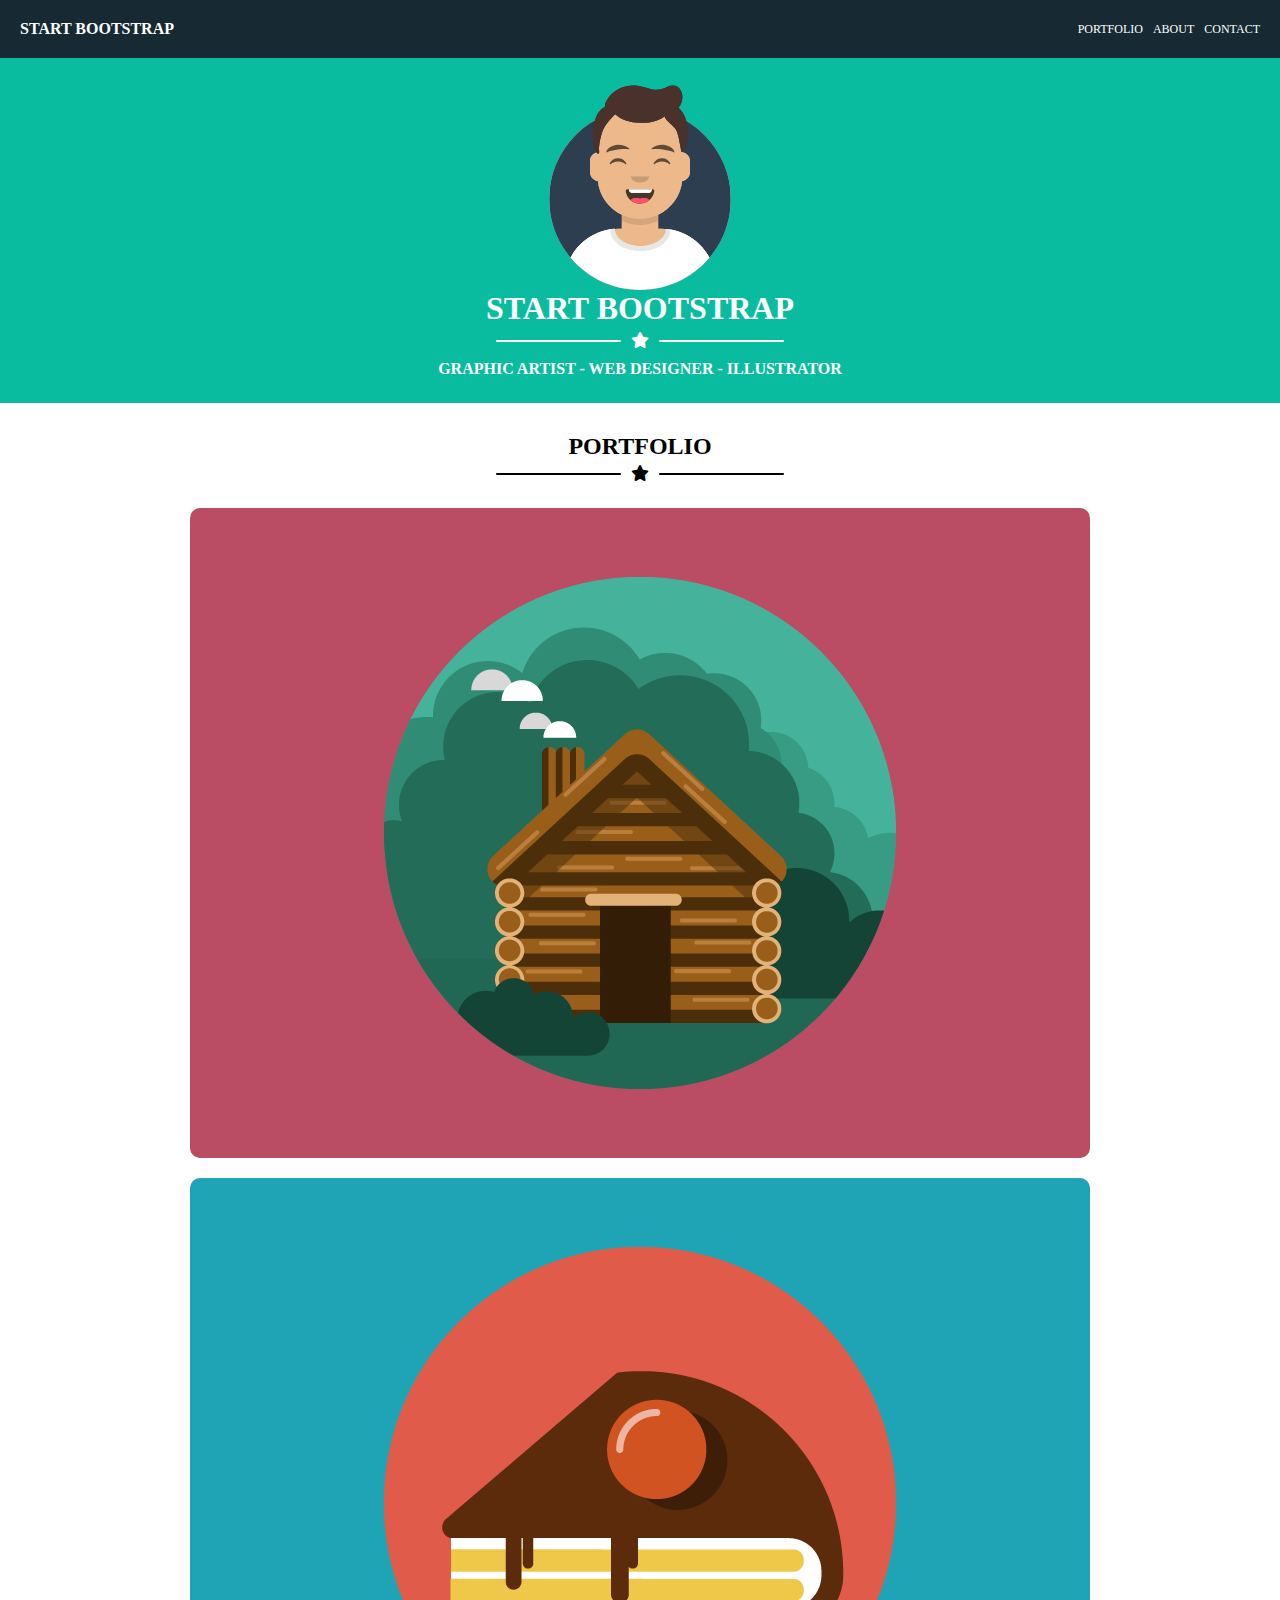
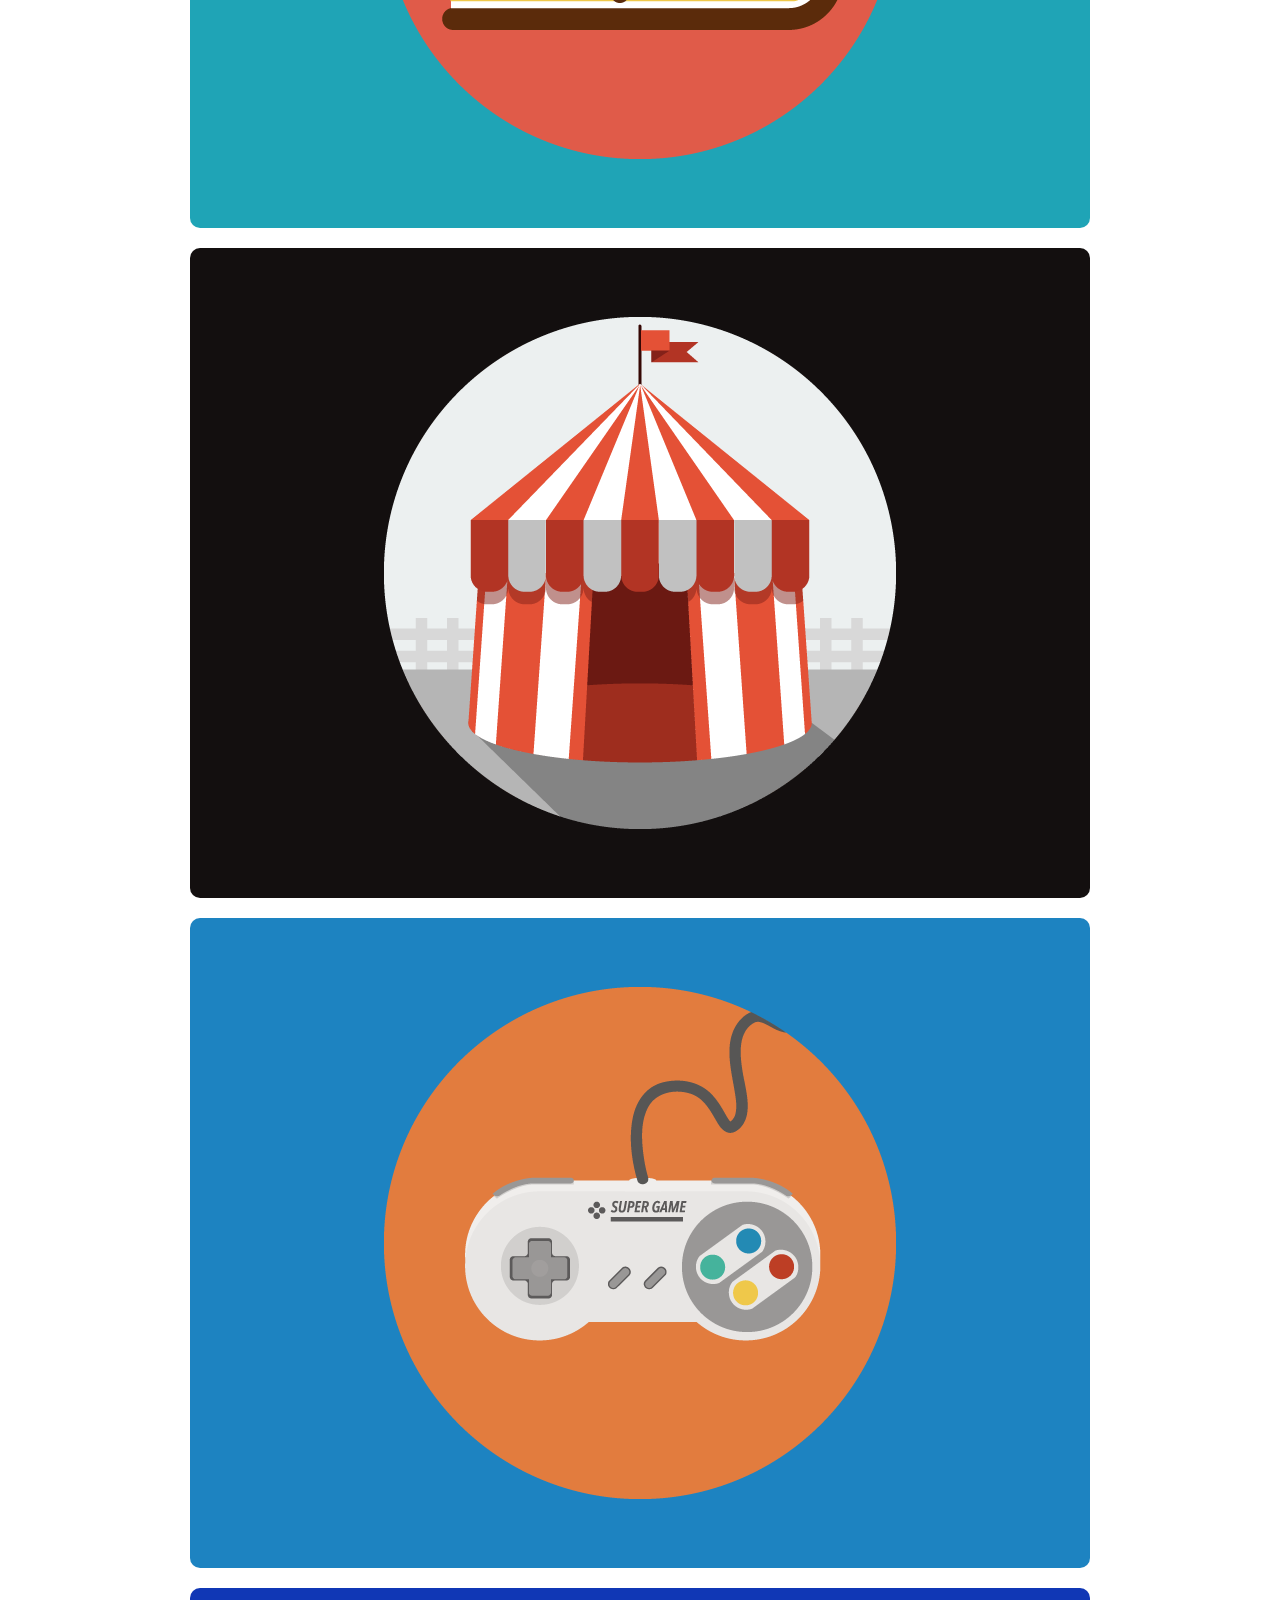
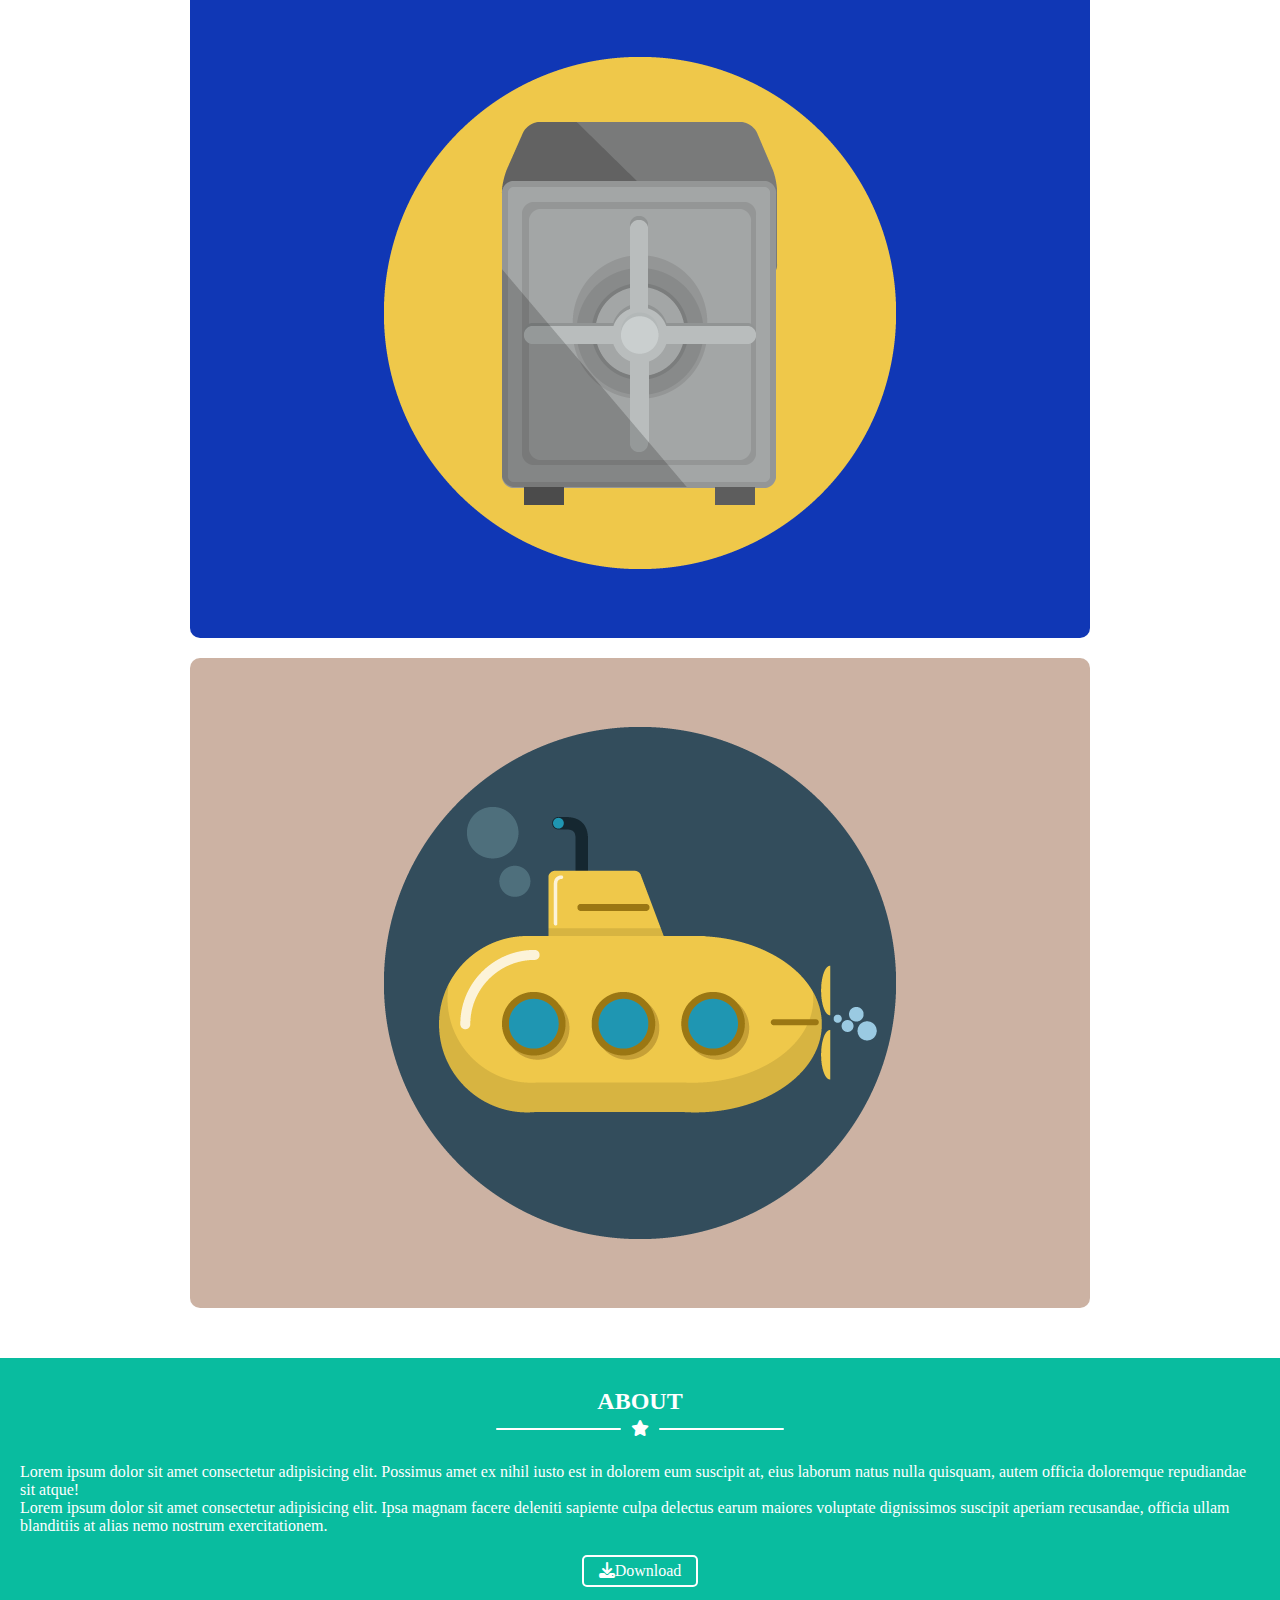
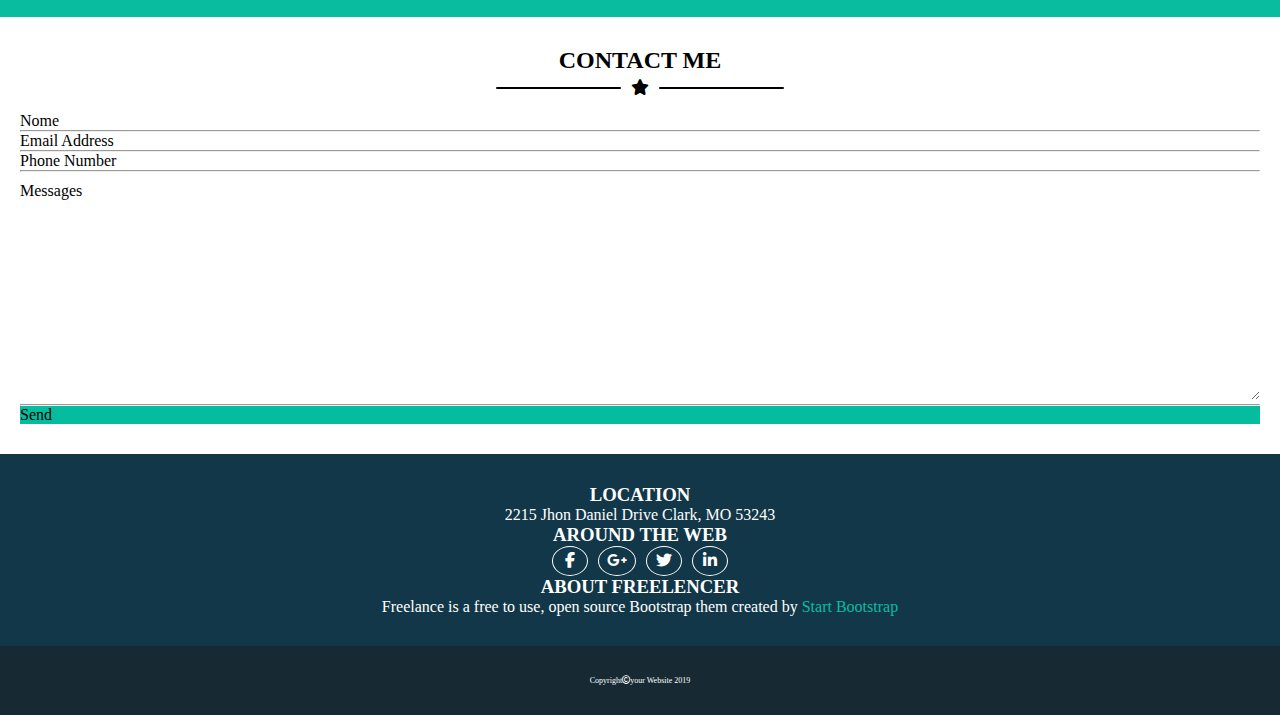
<file: index.html>
<!DOCTYPE html>
<html lang="en">
<head>
    <meta charset="UTF-8">
    <meta name="viewport" content="width=device-width, initial-scale=1.0">
    <meta http-equiv="X-UA-Compatible" content="IE=edge">
    <meta name="viewport" content="width=device-width, initial-scale=1.0">
    <title>Document</title>

    <link href="https://cdn.jsdelivr.net/npm/bootstrap@5.0.2/dist/css/bootstrap.min.css" rel="stylesheet" integrity="sha384-EVSTQN3/azprG1Anm3QDgpJLIm9Nao0Yz1ztcQTwFspd3yD65VohhpuuCOmLASjC" crossorigin="anonymous">
    
    <link rel="stylesheet" href="https://cdnjs.cloudflare.com/ajax/libs/font-awesome/6.1.1/css/all.min.css">

    <link rel="stylesheet" href="css/styles.css">
</head>
<body>
    <header class="bg-color-head">
        <div class="container pd-contain">
            <div class="row">
                <div class="col col-head">
                    <div>
                        <div><strong>START BOOTSTRAP</strong></div>
                    </div>
                    <div class="col-contact">
                        <div><a href="">PORTFOLIO</a></div>
                        <div><a href="about.html">ABOUT</a></div>
                        <div><a href="">CONTACT</a></div>
                    </div>
                </div>
            </div>
        </div>
    </header>
    <main>
        <div class="section">
            <div class="container pd-contain">
                <div class="row">
                    <div class="col">
                        <div>
                            <div class="line-content-1">
                                <img class="size-img" src="img/avatar.svg" alt="">
                                <h1>START BOOTSTRAP</h1>
                            </div>
                            <div class="line-content-2">
                                <div class="lateral-bar"></div>
                                <div><i class="fa-solid fa-star"></i></div>
                                <div class="lateral-bar"></div>
                            </div>
                            <div class="line-content-2">
                                <div><strong> GRAPHIC ARTIST - WEB DESIGNER - ILLUSTRATOR </strong></div>
                            </div>
                        </div>
                    </div>
                </div>
            </div>
        </div>


<!-----------------------------------------SECOND SECTION----------------------------------------->


        <div class="section-2">
            <div class="container pd-contain">
                <div class="row xs-layout">
                    <div class="col portfolio-space">
                        <div class="line-content-1">
                            <h2>PORTFOLIO</h2>
                        </div>
                        <div class="line-content-2">
                            <div class="lateral-bar portfolio-bar"></div>
                            <div><i class="fa-solid fa-star"></i></div>
                            <div class="lateral-bar portfolio-bar"></div>
                        </div>
                    </div>
                </div>
                <div class="row portfolio-space  ">
                    <div class="col-4 portfolio-img-display md-col img-space">
                        <img class="portfolio-img" src="img/cabin.png" alt="">
                    </div>
                    <div class="col-4 portfolio-img-display md-col img-space">
                        <img class="portfolio-img" src="img/cake.png" alt="">
                    </div>
                    <div class="col-4 portfolio-img-display md-col img-space">
                        <img class="portfolio-img" src="img/circus.png" alt="">
                    </div>
                    <div class="col-4 portfolio-img-display md-col img-space">
                        <img class="portfolio-img" src="img/game.png" alt="">
                    </div>
                    <div class="col-4 portfolio-img-display md-col img-space">
                        <img class="portfolio-img" src="img/safe.png" alt="">
                    </div>
                    <div class="col-4 portfolio-img-display md-col img-space">
                        <img class="portfolio-img" src="img/submarine.png" alt="">
                    </div>
                </div>
            </div>
        </div>


<!-----------------------------------------THIRD SECTION----------------------------------------->



        <div class="section">
            <div class="container pd-contain">
                <div class="row">
                    <div class="col portfolio-space">
                        <div class="line-content-1">
                            <h2>ABOUT</h2>
                        </div>
                        <div class="line-content-2">
                            <div class="lateral-bar"></div>
                            <div><i class="fa-solid fa-star"></i></div>
                            <div class="lateral-bar"></div>
                        </div>
                    </div>
                </div>
                <div class="row portfolio-space justify-content-md-center text-restricted">
                    <div class="col-2"></div>
                    <div class="col-4 portfolio-img-display">
                        <p>Lorem ipsum dolor sit amet consectetur adipisicing elit. Possimus amet ex nihil iusto est in dolorem eum suscipit at, eius laborum natus nulla quisquam, autem officia doloremque repudiandae sit atque!</p>
                    </div>
                    <div class="col-4 portfolio-img-display">
                        <p>Lorem ipsum dolor sit amet consectetur adipisicing elit. Ipsa magnam facere deleniti sapiente culpa delectus earum maiores voluptate dignissimos suscipit aperiam recusandae, officia ullam blanditiis at alias nemo nostrum exercitationem.</p>
                    </div>
                    <div class="col-2"></div>
                </div>
                <div class="row portfolio-space justify-content-md-center">
                    <div class="col portfolio-img-display">
                        <a class="button-about" href=""><i class="fa-solid fa-download"></i>Download</a>
                    </div>
                </div>
            </div>
        </div>



<!-----------------------------------------FOURTH SECTION----------------------------------------->



        <div class="section-2">
            <div class="container pd-contain">
                <div class="row">
                    <div class="col portfolio-space">
                        <div class="line-content-1">
                            <h2>CONTACT ME</h2>
                        </div>
                        <div class="line-content-2">
                            <div class="lateral-bar portfolio-bar"></div>
                            <div><i class="fa-solid fa-star"></i></div>
                            <div class="lateral-bar portfolio-bar"></div>
                        </div>
                    </div>
                </div>
                <div class="row">
                    <div class="col-2"></div>
                    <div class="col-8 contact-restricted">
                        <div>
                            <label for="inputName">Nome</label>
                            <input type="text" id="inputName">
                        </div>
                        
                        <hr>
                    </div>
                    <div class="col-2"></div>
                </div>
                <div class="row">
                    <div class="col-2"></div>
                    <div class="col-8 contact-restricted">
                        <div>
                            <label for="inputEmail">Email Address</label>
                            <input type="text" id="inputEmail">
                        </div>
                        <hr>
                    </div>
                    <div class="col-2"></div>
                </div>
                <div class="row">
                    <div class="col-2"></div>
                    <div class="col-8 contact-restricted">
                        <div>
                            <label for="inputPhone">Phone Number</label>
                            <input type="text" id="inputPhone">
                        </div>
                        <hr>
                    </div>
                    <div class="col-2"></div>
                </div>
                <div class="row portfolio-space">
                    <div class="col-2"></div>
                    <div class="col-8 contact-restricted">
                        <div>
                            <label for="inputMess">Messages</label>
                            <div><textarea style="border: none; width: 100%; min-height: 200px;" type="text" id="inputMess"></textarea></div>
                        </div>

                        <hr>
                        <div class="btn btn-primary btn-primary-dark">Send</div>
                    </div>
                    <div class="col-2"></div>
                </div>
            </div>
        </div>



<!-----------------------------------------FIFTH SECTION----------------------------------------->





        <div class="section-5">
            <div class="container pd-contain">
                <div class="row portfolio-space section-us-informazioni">
                    <div class="col-4 pre-footer dimensioni-informazioni">
                        <div><h3>LOCATION</h3></div>
                        <div>
                            <p>2215 Jhon Daniel Drive Clark, MO 53243</p>
                        </div>
                        
                    </div>
                    <div class="col-4 pre-footer dimensioni-informazioni">
                        <div><h3>AROUND THE WEB</h3></div>
                        <div class="icon-pre-footer">
                            <div class="circle-1"><i class="fa-brands fa-facebook-f"></i></div>
                            <div class="circle-2"><i class="fa-brands fa-google-plus-g"></i></div>
                            <div class="circle-3"><i class="fa-brands fa-twitter"></i></div>
                            <div class="circle-4"><i class="fa-brands fa-linkedin-in"></i></div>
                        </div>
                    </div>
                    <div class="col-4 pre-footer dimensioni-informazioni">
                        <div><h3>ABOUT FREELENCER</h3></div>
                        <div>
                            <p>Freelance is a free to use, open source Bootstrap them created by <span style="color: rgb(9, 188, 159);">Start Bootstrap</span></p>
                        </div>
                        
                    </div>
                </div>
            </div>
        </div>




<!-----------------------------------------FOOTER SECTION----------------------------------------->




        <div class="bg-color-head">
            <div class="container pd-contain">
                <div class="row portfolio-space">
                    <div class="col footer-text">
                        <div>
                            <p>Copyright<span><i class="fa-regular fa-copyright"></i></span>your Website 2019</p>
                        </div>
                        
                    </div>
                </div>
            </div>
        </div>






        

    </main>
    <footer></footer>
</body>
</html>
</file>
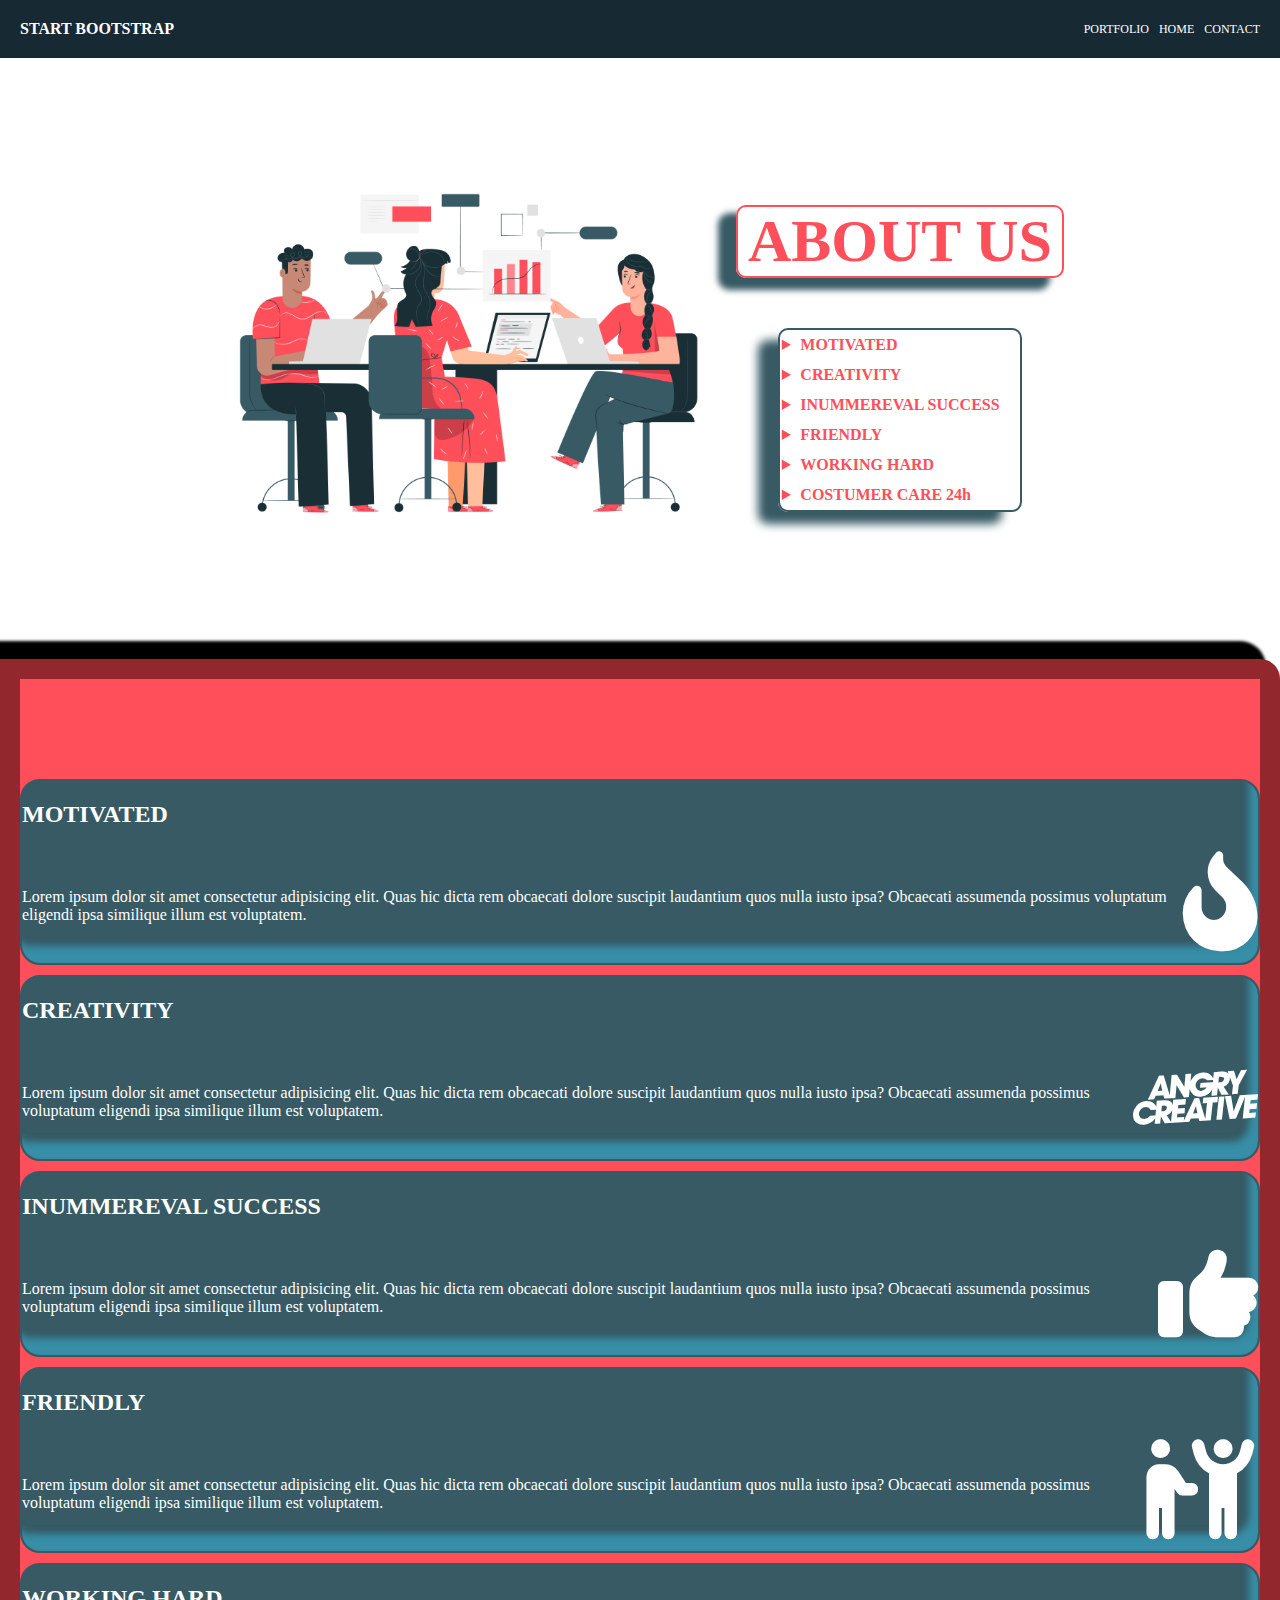
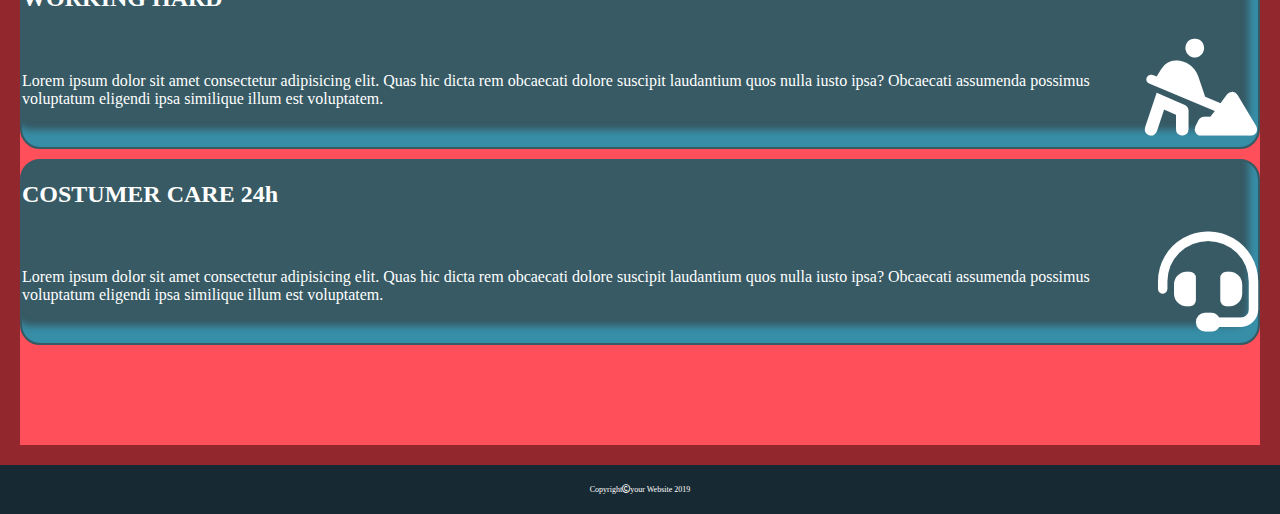
<file: about.html>
<!DOCTYPE html>
<html lang="en">
<head>
    <meta charset="UTF-8">
    <meta name="viewport" content="width=device-width, initial-scale=1.0">
    <meta http-equiv="X-UA-Compatible" content="IE=edge">
    <meta name="viewport" content="width=device-width, initial-scale=1.0">
    <title>Document</title>

    <link href="https://cdn.jsdelivr.net/npm/bootstrap@5.0.2/dist/css/bootstrap.min.css" rel="stylesheet" integrity="sha384-EVSTQN3/azprG1Anm3QDgpJLIm9Nao0Yz1ztcQTwFspd3yD65VohhpuuCOmLASjC" crossorigin="anonymous">
    
    <link rel="stylesheet" href="https://cdnjs.cloudflare.com/ajax/libs/font-awesome/6.1.1/css/all.min.css">

    <link rel="stylesheet" href="css/about.css">
</head>
<body>    
    </div>
    
    <header>
        <header class="bg-color-head">
            <div class="container pd-contain">
                <div class="row">
                    <div class="col col-head">
                        <div>
                            <div><strong>START BOOTSTRAP</strong></div>
                        </div>
                        <div class="col-contact">
                            <div><a href="">PORTFOLIO</a></div>
                            <div><a href="index.html">HOME</a></div>
                            <div><a href="">CONTACT</a></div>
                        </div>
                    </div>
                </div>
            </div>
        </header>
    </header>



<!-- ---------------------------------PRIMA SEZIONE------------------------------------------>



    <main>
        <section class="Abuot-Us">
            <div class="container-fluid pd-contain">
                <div class="row">
                    <div class="col">
                        <div class="about-us">
                            <div>
                                <img class="size-img" src="img/aboutus.png" alt="">
                            </div>
                            <div class="text-about-us">
                                <div>
                                    <h1 class="title">ABOUT US</h1>
                                </div>
                                <div>
                                    <ul class="list">
                                        <li>
                                            <strong>MOTIVATED</strong>
                                        </li>
                                        <li>
                                            <strong>CREATIVITY</strong>
                                        </li>
                                        <li>
                                            <strong>INUMMEREVAL SUCCESS</strong>
                                        </li>
                                        <li>
                                            <strong>FRIENDLY</strong>
                                        </li>
                                        <li>
                                            <strong>WORKING HARD</strong>
                                        </li>
                                        <li>
                                            <strong>COSTUMER CARE 24h</strong>
                                        </li>
                                    </ul>
                                </div>
                            </div>
                        </div>
                    </div>
                </div>
            </div>
        </section>





<!-----------------------------------SECONDA SEZIONE------------------------------------------>





        <section class="Cartelle">
            <div class="container-fluid">
                <div class="row space-cartelle">
                    <div class="col-1"></div>
                    <div class="col-6 bg-color-cartelle">
                        <div class="text-title-cartelle">
                            <h2>MOTIVATED</h2>
                        </div>
                        <div class="card-cartelle">
                            <div>
                                <p>Lorem ipsum dolor sit amet consectetur adipisicing elit. Quas hic dicta rem obcaecati dolore suscipit laudantium quos nulla iusto ipsa? Obcaecati assumenda possimus voluptatum eligendi ipsa similique illum est voluptatem.</p>
                            </div>
                            <div class="icon-cartelle">
                                <i class="fa-solid fa-fire-flame-curved"></i>
                            </div>
                        </div>
                    </div>
                </div>
                <div class="row space-cartelle">
                    <div class="col-3"></div>
                    <div class="col-6 bg-color-cartelle">
                        <div class="text-title-cartelle">
                            <h2>CREATIVITY</h2>
                        </div>
                        <div class="card-cartelle">
                            <div>
                                <p>Lorem ipsum dolor sit amet consectetur adipisicing elit. Quas hic dicta rem obcaecati dolore suscipit laudantium quos nulla iusto ipsa? Obcaecati assumenda possimus voluptatum eligendi ipsa similique illum est voluptatem.</p>
                            </div>
                            <div class="icon-cartelle">
                                <i class="fa-brands fa-angrycreative"></i>
                            </div>
                        </div>
                    </div>
                </div>
                <div class="row space-cartelle">
                    <div class="col-5"></div>
                    <div class="col-6 bg-color-cartelle">
                        <div class="text-title-cartelle">
                            <h2>INUMMEREVAL SUCCESS</h2>
                        </div>
                        <div class="card-cartelle">
                            <div>
                                <p>Lorem ipsum dolor sit amet consectetur adipisicing elit. Quas hic dicta rem obcaecati dolore suscipit laudantium quos nulla iusto ipsa? Obcaecati assumenda possimus voluptatum eligendi ipsa similique illum est voluptatem.</p>
                            </div>
                            <div class="icon-cartelle">
                                <i class="fa-solid fa-thumbs-up"></i>
                            </div>
                        </div>
                    </div>
                </div>
                <div class="row space-cartelle">
                    <div class="col-1"></div>
                    <div class="col-6 bg-color-cartelle">
                        <div class="text-title-cartelle">
                            <h2>FRIENDLY</h2>
                        </div>
                        <div class="card-cartelle">
                            <div>
                                <p>Lorem ipsum dolor sit amet consectetur adipisicing elit. Quas hic dicta rem obcaecati dolore suscipit laudantium quos nulla iusto ipsa? Obcaecati assumenda possimus voluptatum eligendi ipsa similique illum est voluptatem.</p>
                            </div>
                            <div class="icon-cartelle">
                                <i class="fa-solid fa-people-robbery"></i>
                            </div>
                        </div>
                    </div>
                </div>
                <div class="row space-cartelle">
                    <div class="col-3"></div>
                    <div class="col-6 bg-color-cartelle">
                        <div class="text-title-cartelle">
                            <h2>WORKING HARD</h2>
                        </div>
                        <div class="card-cartelle">
                            <div>
                                <p>Lorem ipsum dolor sit amet consectetur adipisicing elit. Quas hic dicta rem obcaecati dolore suscipit laudantium quos nulla iusto ipsa? Obcaecati assumenda possimus voluptatum eligendi ipsa similique illum est voluptatem.</p>
                            </div>
                            <div class="icon-cartelle">
                                <i class="fa-solid fa-person-digging"></i>
                            </div>
                        </div>
                    </div>
                </div>
                <div class="row">
                    <div class="col-5"></div>
                    <div class="col-6 bg-color-cartelle">
                        <div class="text-title-cartelle">
                            <h2>COSTUMER CARE 24h</h2>
                        </div>
                        <div class="card-cartelle">
                            <div>
                                <p>Lorem ipsum dolor sit amet consectetur adipisicing elit. Quas hic dicta rem obcaecati dolore suscipit laudantium quos nulla iusto ipsa? Obcaecati assumenda possimus voluptatum eligendi ipsa similique illum est voluptatem.</p>
                            </div>
                            <div class="icon-cartelle">
                                <i class="fa-solid fa-headset"></i>
                            </div>
                        </div>
                    </div>
                </div>
            </div>
        </section>
        



<!-----------------------------------------FOOTER SECTION----------------------------------------->




        <div class="bg-color-head">
            <div class="container pd-contain">
                <div class="row portfolio-space">
                    <div class="col footer-text">
                        <div>
                            <p>Copyright<span><i class="fa-regular fa-copyright"></i></span>your Website 2019</p>
                        </div>
                        
                    </div>
                </div>
            </div>
        </div>
    </main>

    <footer>

    </footer>
</body>
</html>
</file>
<file: css/styles.css>
*{
    margin: 0%;
    padding: 0%;
    box-sizing: border-box;
}

a{
    text-decoration: none;
    color: white;
}

.bg-color-head{
    background-color: rgb(23, 42, 51);
    color: white;
}

.pd-contain{
    padding: 20px;
}

.col-head{
    display: flex;
    align-items: center;
    justify-content: space-between;
}

.col-contact{
    display: flex;
    gap: 10px;
    font-size: 12px;
}


/* ------ css per il main ( prima section ) ------ */




.section{
    background-color: rgb(9, 188, 159);
    color: white;
}

.size-img{
    max-width: 200px;
}

.line-content-1{
    display: flex;
    flex-direction: column;
    align-items: center;
}

.line-content-2{
    display: flex;
    justify-content: center;
    align-items: center;
    gap: 10px;
    padding: 5px 0;
}

.lateral-bar{
    width: 125px;
    height: 2px;
    border-radius: 5px;
    background-color: rgb(255, 255, 255);
}



/* ------ css per il main ( seconda section ) ------ */



.portfolio-bar{
    background-color: black;
}

.portfolio-space{
    padding: 10px 0;
}

.img-space{
    margin-bottom: 20px;
}

.portfolio-img-display{
    display: flex;
    justify-content: center;
}

.portfolio-img{
    max-width: 100%;
    border-radius: 10px;
    transition: all 1s, border 2s ;
}

.portfolio-img:hover{
    z-index: 999;
    max-width: 400px;
    max-height: 300px;
    border: solid 15px #ede8e4;
    box-shadow: 0px 1px 20px 20px #018b84;
}




/* ------ css per il main ( terza section ) ------ */




.button-about{
    padding: 5px 15px;
    border: solid 2px;
    border-radius: 5px;
    transition: all 1s
    ;
}

.button-about:hover{
    padding: 10px 30px;
    background-color: #1a7260;
    box-shadow: -10px 9px 5px 0px;
    color: #004437;
}



/* ------ css per il main ( quarta section ) ------ */




.space-contact-text{
    padding-bottom: 100px;
}

.button-contact{
    background-color: #06bc9f;
}

input{
    border: none;
}

.btn-primary{
    background-color: #06bc9f;
    border-color: #06bc9f;
}

.btn-primary-dark{
    transition: all 2s, color .5s;
}

.btn-primary-dark:hover{
    padding: 10px 30px;
    background-color: #078067;
    box-shadow: -10px 9px 5px 0px;
    color: #014947;
}



/* ------ css per il main ( quinta section ) ------ */



.section-5{
    background-color: #123748;
    color: white;
}

.pre-footer{
    display: flex;
    flex-direction: column;
    align-items: center;
    text-align: center;
}

.icon-pre-footer{
    display: flex;
    gap: 10px;
}

.circle-1{
    padding: 5px 12px;
    border: solid 1px;
    border-radius: 50%;
    transition: all .5s;
}
.circle-1:hover{
    background-color: #0056ff;
    box-shadow: -2px 2px 0px 0px;
}

.circle-2{
    padding: 5px 8px;
    border: solid 1px;
    border-radius: 50%;
    transition: all .5s;
}
.circle-2:hover{
    background-color: #ff0000;
    box-shadow: -2px 2px 0px 0px;
}

.circle-3{
    padding: 5px 9px;
    border: solid 1px;
    border-radius: 50%;
    transition: all .5s;
}
.circle-3:hover{
    background-color: #00bfff;
    box-shadow: -2px 2px 0px 0px;
}

.circle-4{
    padding: 5px 10px;
    border: solid 1px;
    border-radius: 50%;
    transition: all .5s;
}
.circle-4:hover{
    background-color: #bf00ff;
    box-shadow: -2px 2px 0px 0px;
}


/* ------ css per il main ( FOOTER section ) ------ */




.footer-text{
    display: flex;
    justify-content: center;
    font-size: 8px;
}



/*-----------MEDIA QUERY----------*/







@media screen and (max-width: 780px){
    .md-col{
        width: 50%;
    }
}

@media screen and (max-width: 575px) { 
    .xs-layout{
        display: flex;
        flex-direction: column;
        align-items: center;
    }

    .portfolio-img-display{
        width: 100%;
    }

    .portfolio-img{
        max-width: 100%;
    }

    .text-restricted{
        padding: 0px 100px;
        text-align: center;
    }

    .contact-restricted{
        padding: 0 40px;
    }

    .section-us-informazioni{
        flex-direction: column;
        align-items: center;
        gap: 35px;
    }

    .dimensioni-informazioni{
        width: 80%;
    }

}
</file>
<file: css/about.css>
*{
    margin: 0%;
    padding: 0%;
    box-sizing: border-box;
}



a{
    text-decoration: none;
    color: white;
}

section{
    padding: 100px 0;
}

.bg-color-head{
    background-color: rgb(23, 42, 51);
    color: white;
}

.pd-contain{
    padding: 20px;
}

.col-head{
    display: flex;
    align-items: center;
    justify-content: space-between;
}

.col-contact{
    display: flex;
    gap: 10px;
    font-size: 12px;
}

/*-----------PRIMA SECTION--------------*/




.about-us{
    display: flex;
    flex-direction: row;
    flex-wrap: wrap;
    justify-content: center;
    gap: 20px;
}

.size-img{
    max-width: 500px;
}

.text-about-us{
    display: flex;
    flex-direction: column;
    align-items: center;
    justify-content: center;
    gap: 50px;
    color: #ff4f5a;
}

.title{
    font-size: 60px;
    box-shadow: -16px 10px 6px 2px #375a64;
    padding: 0 10px;
    border: solid 2px;
    border-radius: 10px;
}

.list{
    list-style-type: disclosure-closed;
    line-height: 30px;
    border: solid 2px #375a64;
    border-radius: 10px;
    padding: 0 20px;
    box-shadow: -20px 12px 10px #375a64;
}


/*-------------SECOND SECTION-----------*/




.Cartelle{
    background-color: #ff4f5a;
    border: solid 20px #67171cb5;
    border-radius: 0 20px 0px 0;
    box-shadow: -20px -12px 3px 6px;
}

.space-cartelle{
    padding-bottom: 10px;
}


.text-title-cartelle{
    padding: 20px 0;
}

.card-cartelle{
    display: flex;
    align-items: center;
    gap: 10px;
}

.icon-cartelle{
    font-size: 100px;
}

.bg-color-cartelle{
    background-color: #375a64;
    border: solid 2px #375a64;
    border-radius: 20px;
    box-shadow: inset -9px -17px 7px 0px #378ea7;
    color: white;
}




/* ------ css per il main ( FOOTER section ) ------ */




.footer-text{
    display: flex;
    justify-content: center;
    font-size: 8px;
}
</file>
